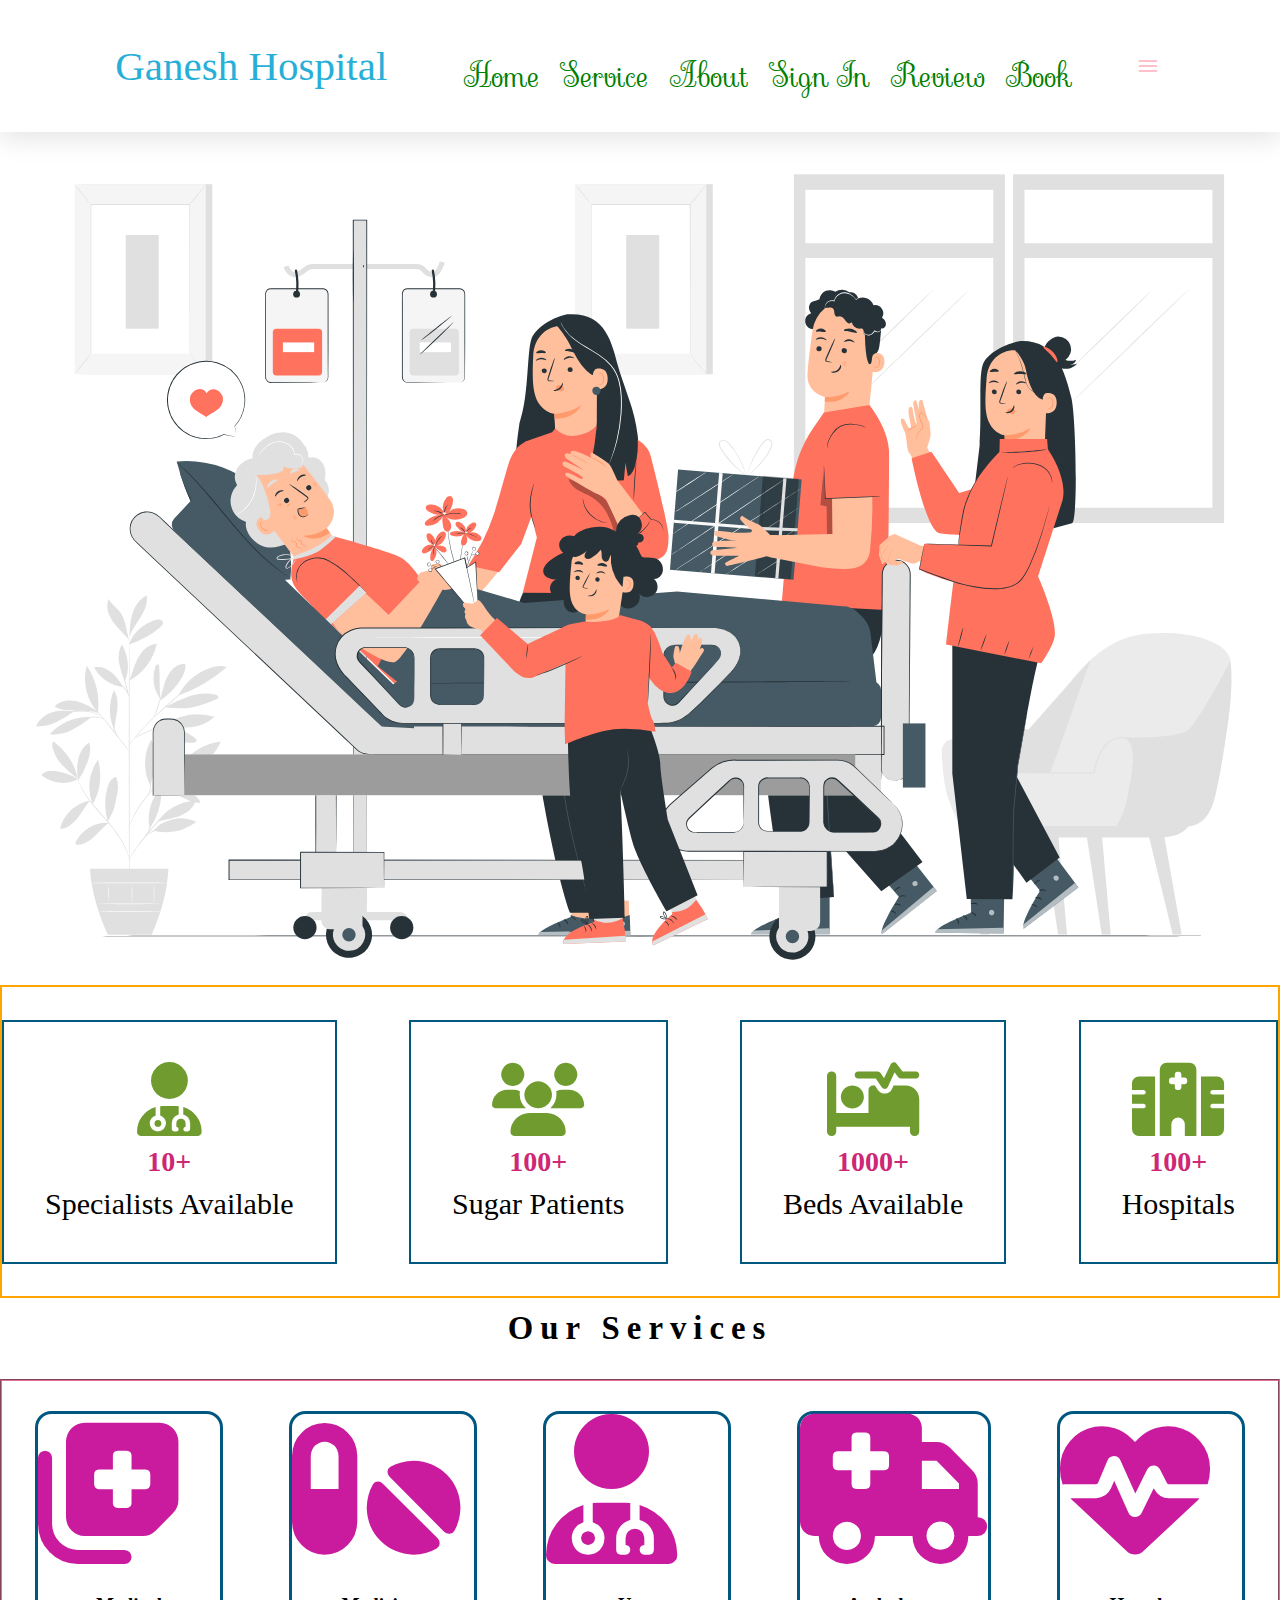
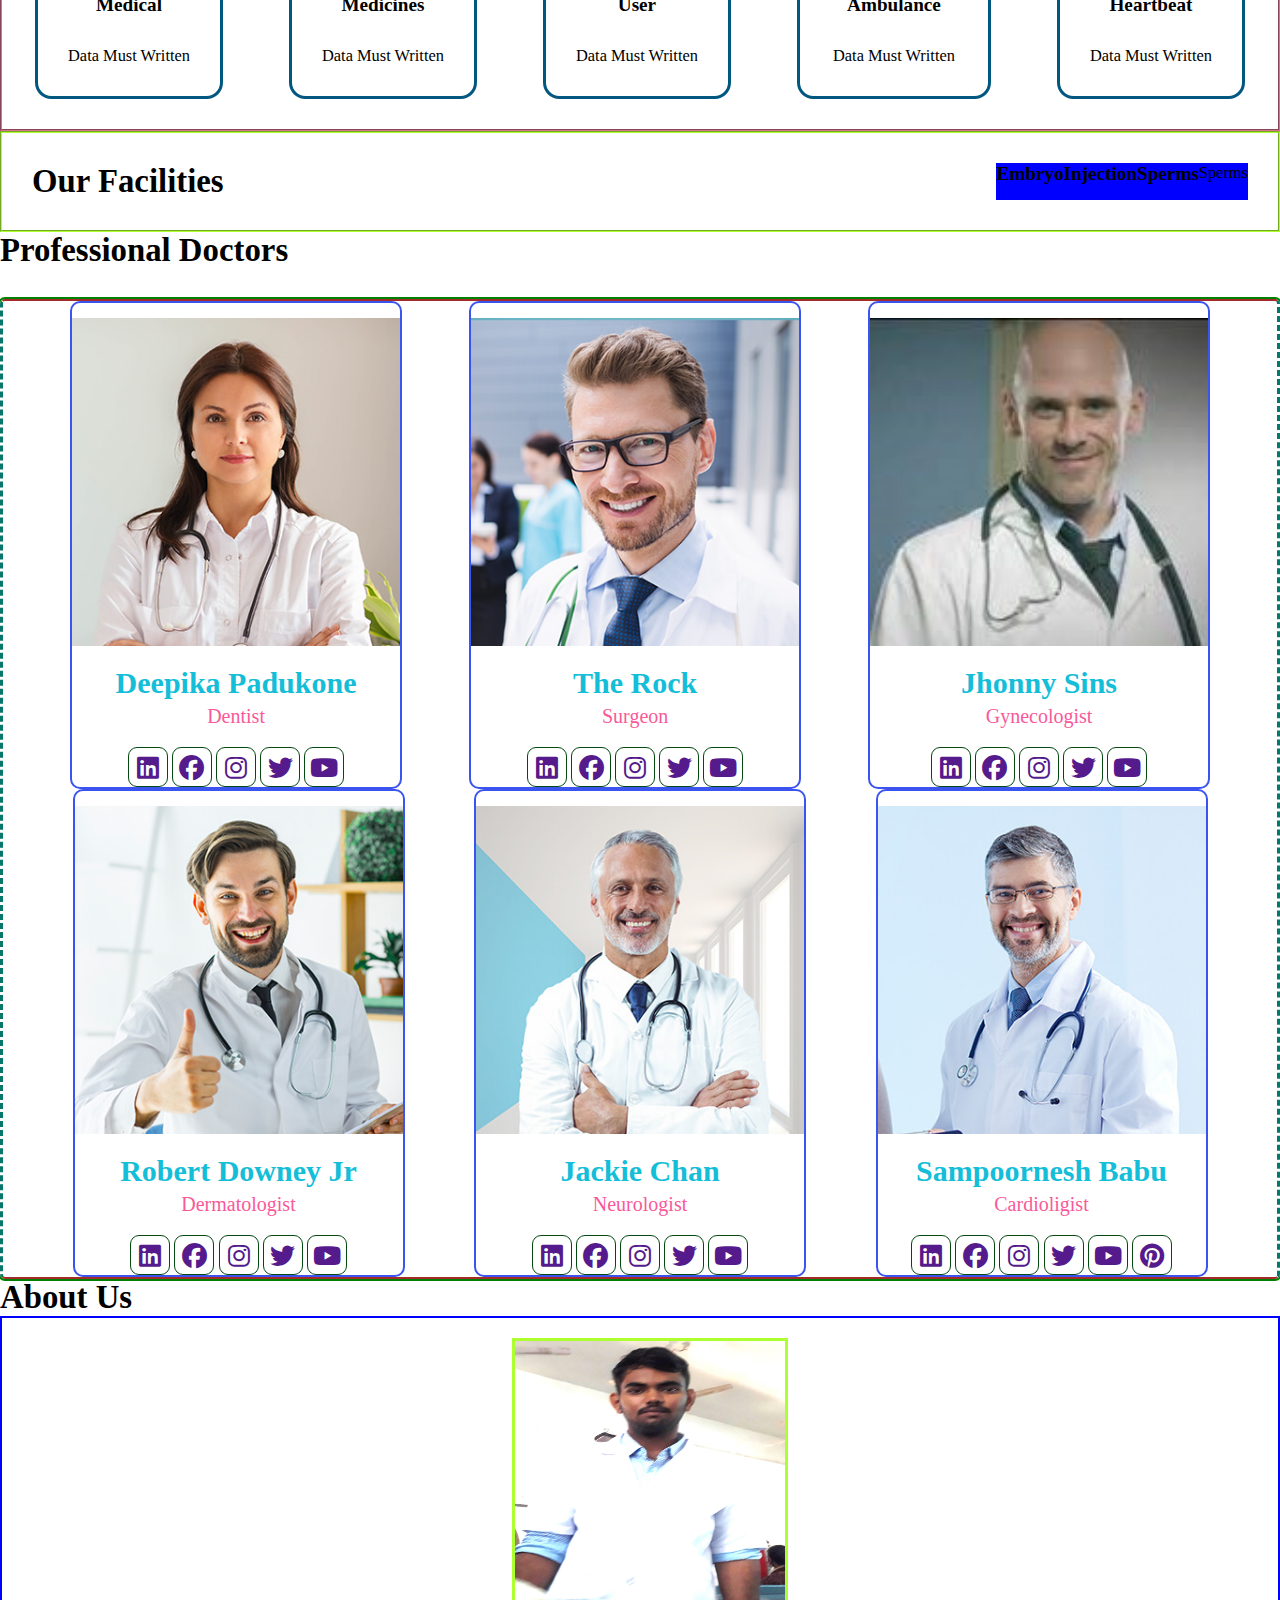
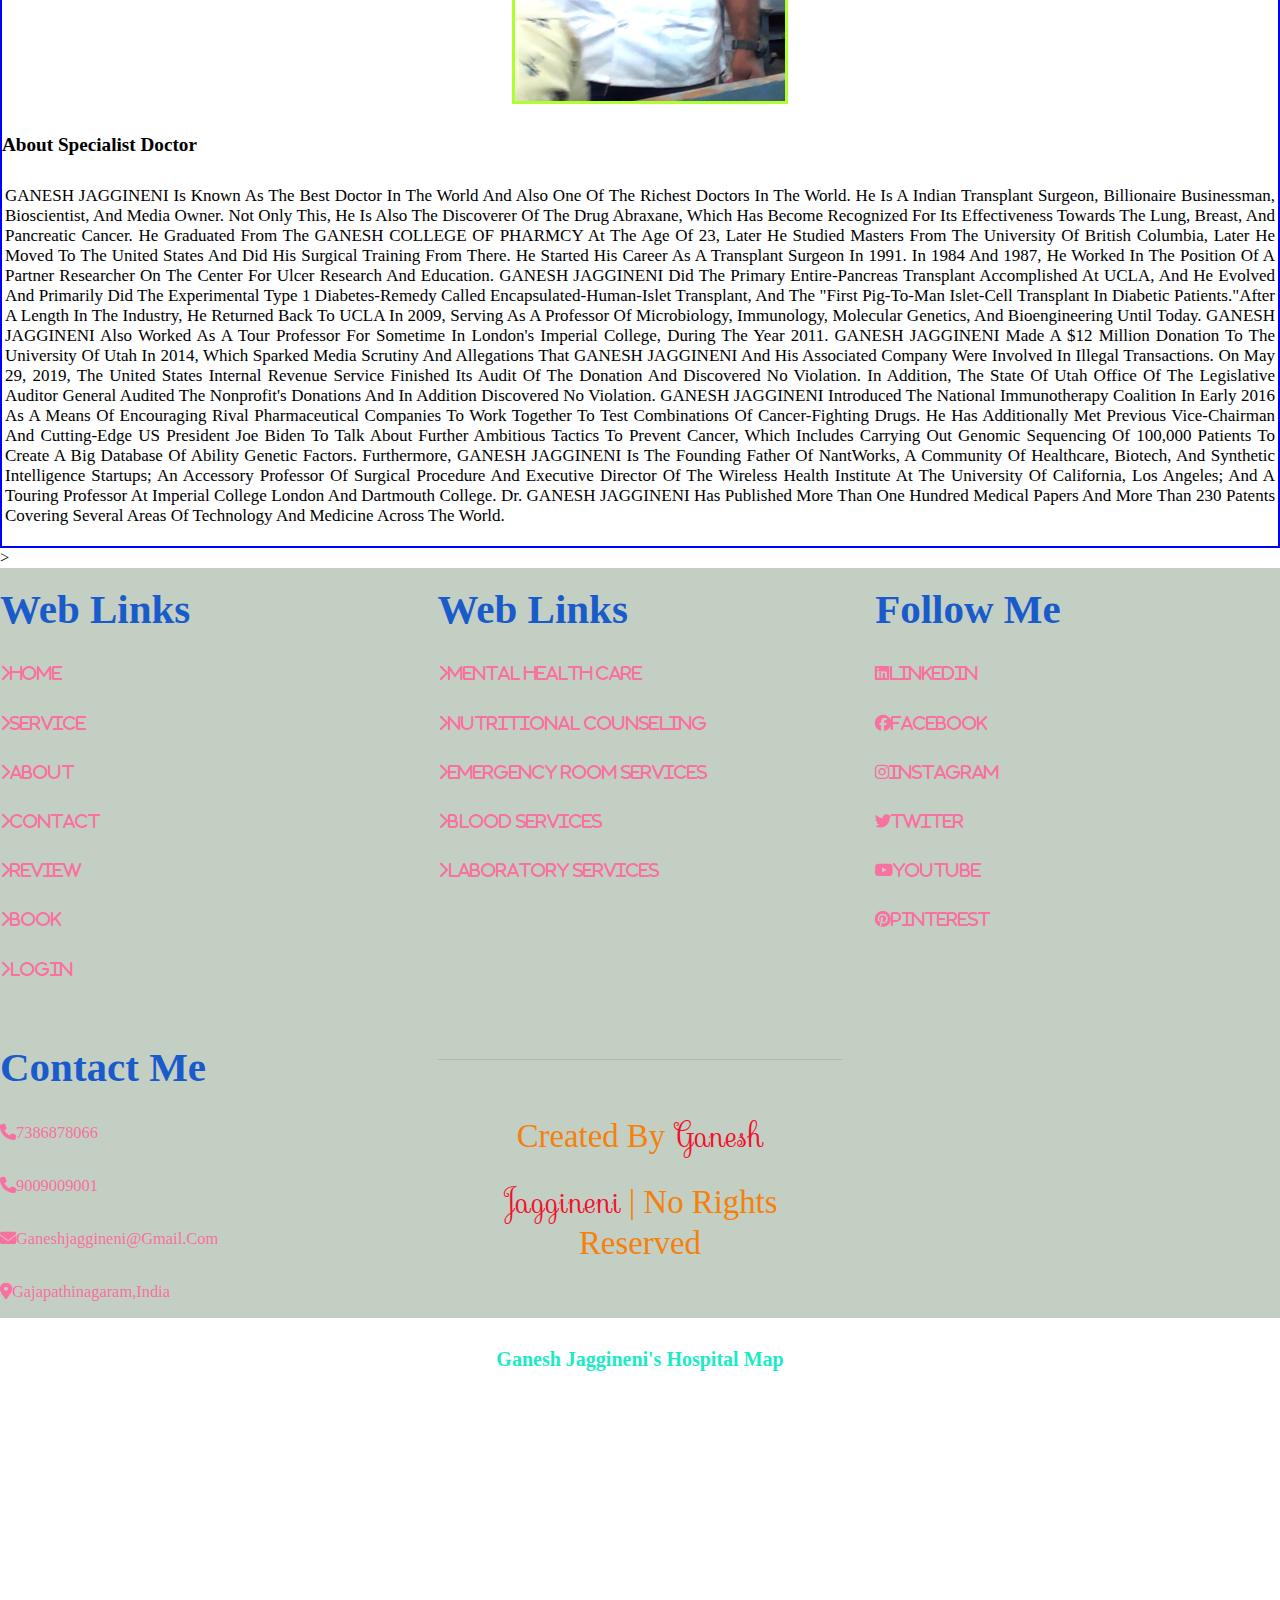
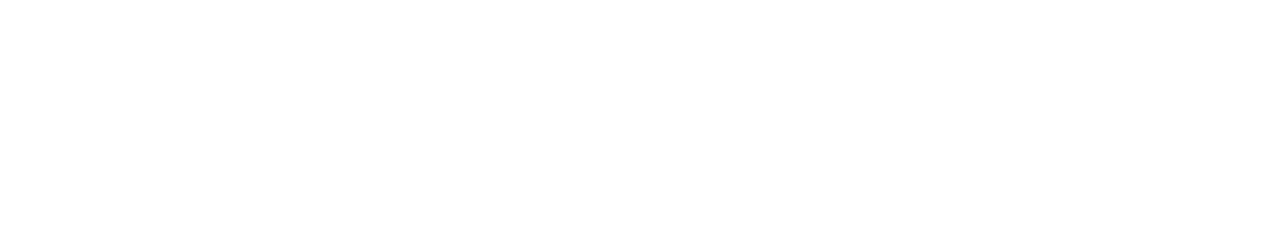
<file: hospitalfinalweb/hospitalweb/index.html>
<html>
<head>
    <title>HOSPITAL WEBSITE</title>
</head>
<!-- google font links -->
<link rel="preconnect" href="https://fonts.googleapis.com">
<link rel="preconnect" href="https://fonts.gstatic.com" crossorigin>
<link href="https://fonts.googleapis.com/css2?family=Sevillana&display=swap" rel="stylesheet">
<link rel="stylesheet" href="https://cdnjs.cloudflare.com/ajax/libs/font-awesome/6.2.1/css/all.min.css">

<!-- own css filelink -->
<link rel="stylesheet" href="hospitalweb.css">

<link rel="stylesheet"
    href="https://fonts.googleapis.com/css2?family=Material+Symbols+Outlined:opsz,wght,FILL,GRAD@48,400,0,0" />
<link rel="stylesheet"
    href="https://fonts.googleapis.com/css2?family=Material+Symbols+Outlined:opsz,wght,FILL,GRAD@20..48,100..700,0..1,-50..200" />

<body onload="scaredloader()">
    <!-- loader starts  -->
    <div id="loading">
        <h2>loading ....</h2>
    </div>

    <!-- header class starts -->
    <header class="header">
        <a href="#" class="logo">
            <script src="https://cdn.lordicon.com/fudrjiwc.js"></script>
            <lord-icon src="https://cdn.lordicon.com/uiaaaqiz.json" trigger="loop"
                colors="primary:#92140c,secondary:#66ee78" style="width:70px;height:70px">
            </lord-icon>
            </div>
            <!-- <span class="material-symbols-outlined">
                    health_and_safety
                    </span> -->
            ganesh hospital
        </a>
        <nav class="navbar">
            <a href="#">home</a>
            <a href="#service1">service</a>
            <a href="#profdoctors1">about</a>
            <a href="signin.html">sign in</a>
            <a href="review.html">review</a>
            <a href="booking.html">book</a>
        </nav>
        <div class="menubtn">
            <span class="material-symbols-outlined">
                menu
            </span>
        </div>
    </header>
    <!-- header section ends -->

    <section class="home" id="home1">
      <div class="image">
            <img src="codeimages/Hospital family visit-pana.svg">
        </div>
    </section>
    <!-- header section ends  -->

    <!-- special section starts  -->
    <section class="special">
        <!-- <div class="specialhead">
              <h2f >our specials</h2>
        </div> -->
        <div class="specialicons">
            <i class="fas fa-user-md"></i>
            <h3>10+</h3>
            <p>specialists available</p>
        </div>
        <div class="specialicons">
        <i class="fas fa-users"></i>
            <h3>100+</h3>
            <p>sugar patients</p>
        </div>

        <div class="specialicons">

            <i class="fas fa-procedures"></i>
            <h3>1000+</h3>
            <p>beds available</p>
        </div>

        <div class="specialicons">

            <i class="fas fa-hospital"></i>
            <h3>100+</h3>
            <p>hospitals</p>
        </div>
    </section>
    <!-- <div class="specialicons">
        <script src="https://cdn.lordicon.com/fudrjiwc.js"></script>
        <lord-icon
            src="https://cdn.lordicon.com/nrgmvdiu.json"
            trigger="hover"
            colors="outline:#121331,primary:#f7c7be,secondary:#e9e4ed"
            style="width:100px;height:100px">
        </lord-icon>
    </div> -->
    <!--< special section ends  -->
    <!-- service section starts  -->
    <section class="service" id="service1">

        <h1 class="serviceheading">our <span>services</span></h1>

        <div class="serviceboxcontainer">

            <div class="servicebox">
                <i class="fas fa-notes-medical"></i>
                <h3>medical</h3>
                <p>data must written</p>
            </div>
            <div class="servicebox">
                <i class="fas fa-pills"></i>
                <h3>medicines</h3>
                <p>data must written</p>

            </div>

            <div class="servicebox">
                <i class="fas fa-user-md"></i>
                <h3>user</h3>
                <p>data must written</p>

            </div>

            <div class="servicebox">
                <i class="fas fa-ambulance"></i>
                <h3>ambulance</h3>
                <p>data must written</p>

            </div>

            <div class="servicebox">
                <i class="fas fa-heartbeat"></i>
                <h3>heartbeat</h3>
                <p>data must written</p>
            </div>

        </div>
    </section>

    <!-- service section ends  -->


    <!-- our facilities section starts -->
    <section class="facility" id="facility1">
        <h1 class="facilityheading">our Facilities</h1>
            <div class="facilityboxcontainer">
                <div class="facilitbox">
                    <script src="https://cdn.lordicon.com/fudrjiwc.js"></script>
            <lord-icon
                src="https://cdn.lordicon.com/suofjzof.json"
                trigger="loop"
                colors="primary:#545454,secondary:#a866ee"
                style="width:250px;height:250px">
        </lord-icon>
                    <h3>embryo</h3>
                    <script src="https://cdn.lordicon.com/fudrjiwc.js"></script>
                    <lord-icon
                    src="https://cdn.lordicon.com/rxtmmwvl.json"
                    trigger="loop"
                    delay="100"
            colors="primary:#121331,secondary:#08a88a"
            stroke="45"
            style="width:250px;height:250px">
                </lord-icon>
                </div>

                <div class="facilitbox">
                    <script src="https://cdn.lordicon.com/fudrjiwc.js"></script>
        <lord-icon
        src="https://cdn.lordicon.com/hsotfjpx.json"
        trigger="loop"
        delay="2000"
        style="width:250px;height:250px">
    </lord-icon>
                    <h3>Injection</h3>
                </div>

                <div class="facilitbox">
                    <script src="https://cdn.lordicon.com/fudrjiwc.js"></script>
                <lord-icon
                src="https://cdn.lordicon.com/mdksbrtj.json"
                trigger="loop"
                delay="500"
                colors="primary:#121331,secondary:#08a88a"
                stroke="55"
        style="width:250px;height:250px">
</lord-icon>
                    <h3>sperms</h3>
                </div>

                <div class="facilitbox">
                    <im
                    <h3>sperms</h3>
                </div>


            </div>










    </section>
    <section class="profdoctors" id="profdoctors1">
        <h1 class="profdoctorsheading">professional doctors</h1>
        <div class="profdoctorsboxcontainer">
            <div class="profbox">
                <img src="codeimages/dentist.jpg">
                <h3>deepika padukone</h3>
                <span>dentist</span>
                <div class="share">
                    <a href="" class="fab fa-linkedin"></a>
                    <a href="" class="fab fa-facebook"></a>
                    <a href="" class="fab fa-instagram"></a>
                    <a href="" class="fab fa-twitter"></a>
                    <a href="" class="fab fa-youtube"></a>
                </div>
            </div>

            <div class="profbox">
                <img src="codeimages/surgeon.jpg">
                <h3>The Rock</h3>
                <span>surgeon</span>
                <div class="share">
                    <a href="" class="fab fa-linkedin"></a>
                    <a href="" class="fab fa-facebook"></a>
                    <a href="" class="fab fa-instagram"></a>
                    <a href="" class="fab fa-twitter"></a>
                    <a href="" class="fab fa-youtube"></a>
                </div>
            </div>

            <div class="profbox">
                <img src="codeimages/jhonnydoctor1.jpeg">
                <h3>jhonny sins</h3>
                <span>gynecologist</span>
                <div class="share">
                    <a href="" class="fab fa-linkedin"></a>
                    <a href="" class="fab fa-facebook"></a>
                    <a href="" class="fab fa-instagram"></a>
                    <a href="" class="fab fa-twitter"></a>
                    <a href="" class="fab fa-youtube"></a>
                </div>
            </div>

            <div class="profbox">
                <img src="codeimages/dermatologist.jpg">
                <h3>robert downey jr</h3>
                <span>dermatologist</span>
                <div class="share">
                    <a href="" class="fab fa-linkedin"></a>
                    <a href="" class="fab fa-facebook"></a>
                    <a href="" class="fab fa-instagram"></a>
                    <a href="" class="fab fa-twitter"></a>
                    <a href="" class="fab fa-youtube"></a>
                </div>
            </div>

            <div class="profbox">
                <img src="codeimages/neurologist.jpg">
                <h3>jackie chan</h3>
                <span>neurologist</span>
                <div class="share">
                    <a href="" class="fab fa-linkedin"></a>
                    <a href="" class="fab fa-facebook"></a>
                    <a href="" class="fab fa-instagram"></a>
                    <a href="" class="fab fa-twitter"></a>
                    <a href="" class="fab fa-youtube"></a>
                </div>
            </div>

            <div class="profbox">
                <img src="codeimages/cardioligist.jpg">
                <h3>sampoornesh babu</h3>
                <span>cardioligist</span>
                <div class="share">
                    <a href="" class="fab fa-linkedin"></a>
                    <a href="" class="fab fa-facebook"></a>
                    <a href="" class="fab fa-instagram"></a>
                    <a href="" class="fab fa-twitter"></a>
                    <a href="" class="fab fa-youtube"></a>
                    <a href="" class="fab fa-pinterest"></a>
                </div>
            </div>
        </div>
    </section>

    <!-- about section starts  -->
    <section class="about" id="about1">
        <h1 class="aboutheading">About us</h1>
        <div class="doctors">
            <div class="aboutimg">
                <img src="codeimages/ganeshdoctor.jpg" height="360px" width="270px">

            </div>
            <div class="aboutcontent">
                <h3 id="aboutspecial">About Specialist Doctor</h3>
                <p>GANESH JAGGINENI is known as the best doctor in the world and also one of the richest doctors in the
                    world. He is a Indian transplant surgeon, billionaire businessman, bioscientist, and media owner.
                    Not only this, he is also the discoverer of the drug Abraxane, which has become recognized for its
                    effectiveness towards the lung, breast, and pancreatic cancer.
                    He graduated from the GANESH COLLEGE OF PHARMCY at the age of 23, later he studied masters from the
                    University of British Columbia, later he moved to the United States and did his surgical training
                    from there. He started his career as a transplant surgeon in 1991.
                    In 1984 and 1987, he worked in the position of a partner researcher on the Center for Ulcer Research
                    and Education. GANESH JAGGINENI did the primary entire-pancreas transplant accomplished at UCLA, and
                    he evolved and primarily did the experimental Type 1 diabetes-remedy called encapsulated-human-islet
                    transplant, and the "first pig-to-man islet-cell transplant in diabetic patients."After a length in
                    the industry, he returned back to UCLA in 2009, serving as a professor of microbiology, immunology,
                    molecular genetics, and bioengineering until today. GANESH JAGGINENI also worked as a tour professor
                    for sometime in London's Imperial College, during the year 2011.
                    GANESH JAGGINENI made a $12 million donation to the University of Utah in 2014, which sparked media
                    scrutiny and allegations that GANESH JAGGINENI and his associated company were involved in illegal
                    transactions. On May 29, 2019, the United States Internal Revenue Service finished its audit of the
                    donation and discovered no violation. In addition, the State of Utah Office of the Legislative
                    Auditor General audited the nonprofit's donations and in addition discovered no violation. GANESH
                    JAGGINENI introduced the National Immunotherapy Coalition in early 2016 as a means of encouraging
                    rival pharmaceutical companies to work together to test combinations of cancer-fighting drugs.
                    He has additionally met previous vice-chairman and cutting-edge US president Joe Biden to talk about
                    further ambitious tactics to prevent cancer, which includes carrying out genomic sequencing of
                    100,000 patients to create a big database of ability genetic factors.
                    Furthermore, GANESH JAGGINENI is the founding father of NantWorks, a community of healthcare,
                    biotech, and synthetic intelligence startups; an accessory professor of surgical procedure and
                    executive director of the Wireless Health Institute at the University of California, Los Angeles;
                    and a touring professor at Imperial College London and Dartmouth College. Dr. GANESH JAGGINENI has
                    published more than one hundred medical papers and more than 230 patents covering several areas of
                    technology and medicine across the world.</p>
            </div>
        </div>
    </section>>

    <!-- footer section starts  -->
    <section class="footer" id="footer1">
        <div class="footercont">
            <div class="footbox">
                <h3>web links</h3>
                <a href="#home1"><i class="fas fa-chevron-right">home</i></a>
                <a href="#service1"><i class="fas fa-chevron-right">service</i></a>
                <a href="#profdoctors1"><i class="fas fa-chevron-right">about</i></a>
                <a href="#"><i class="fas fa-chevron-right">contact</i></a>
                <a href="review.html"><i class="fas fa-chevron-right">review</i></a>
                <a href="booking.html"> <i class="fas fa-chevron-right">book</i></a>
                <a href="login.html"> <i class="fas fa-chevron-right">login</i></a>
            </div>
            <div class="footbox">
                <h3>web links</h3>
                <a href="#"><i class="fas fa-chevron-right">Mental health care</i></a>
                <a href="#"><i class="fas fa-chevron-right">Nutritional counseling</i></a>
                <a href="#"><i class="fas fa-chevron-right">Emergency room services</i></a>
                <a href="#"><i class="fas fa-chevron-right">Blood services</i></a>
                <a href=""><i class="fas fa-chevron-right">Laboratory services</i></a>
            </div>

            <div class="footbox">
                <h3>follow me</h3>
                <a href="https://www.linkedin.com/in/ganesh-jaggineni-352b69206/" class="fab fa-linkedin">linkedin</a>
                <a href="https://www.facebook.com/ganesh.jaggineni" class="fab fa-facebook">facebook</a>
                <a href="https://www.instagram.com/ganesh_jaggineni/" class="fab fa-instagram">instagram</a>
                <a href="" class="fab fa-twitter">twiter</a>
                <a href="https://www.youtube.com/@ganeshjaggineni4097" class="fab fa-youtube">youtube</a>
                <a href="" class="fab fa-pinterest">pinterest</a>
            </div>

            <div class="footbox">
                <h3>contact me</h3>
                <a href="tel:7386878066"><i class="fas fa-phone"></i>7386878066</a>
                <a href="tel:7386878066"><i class="fas fa-phone"></i>9009009001</a>
                <a href="mailto:ganeshjagginenihospital@gmail.com?subject=feedback&body=Hai this is ganesh jaggineni who has founder of ganesh jaggineni's hospital.he is well known for his dedication to help the poor.using less fees he faciliates more equipment and from his hospital he cured all impossible cured diseases such as hiv,sugar,asthma etc......Thank you...visit again"><i
                        class="fas fa-envelope"></i>ganeshjaggineni@gmail.com</a>
                <a href="https://goo.gl/maps/RYzBLkBpZCCJB7uFA"><i
                        class="fas fa-map-marker-alt"></i>gajapathinagaram,india</a>
            </div>
            <div class="credit">created by <span>ganesh jaggineni</span> | no rights reserved</div>
        </div>
    </section>

    <div class="map">
        <h2>ganesh jaggineni's hospital map</h2>
        <iframe class="mapframe"
            src="https://www.google.com/maps/embed?pb=!1m18!1m12!1m3!1d3221.5141237384!2d83.3331864994673!3d18.281772747786526!2m3!1f0!2f0!3f0!3m2!1i1024!2i768!4f13.1!3m3!1m2!1s0x3a3beb24f730beb9%3A0x3f8a8723c7aeaa03!2sGANESH%20JAGGINENI%20HOUSE!5e1!3m2!1sen!2sin!4v1673172247856!5m2!1sen!2sin"
            width="600" height="450" style="border:0;" allowfullscreen="" loading="lazy"
            referrerpolicy="no-referrer-when-downgrade"></iframe>
    </div>

    <script>
        let preloader = document.getElementById("loading");
        function scaredloader() {
            preloader.style.display = 'none';
        }
    </script>

</body>
</html>
</file>
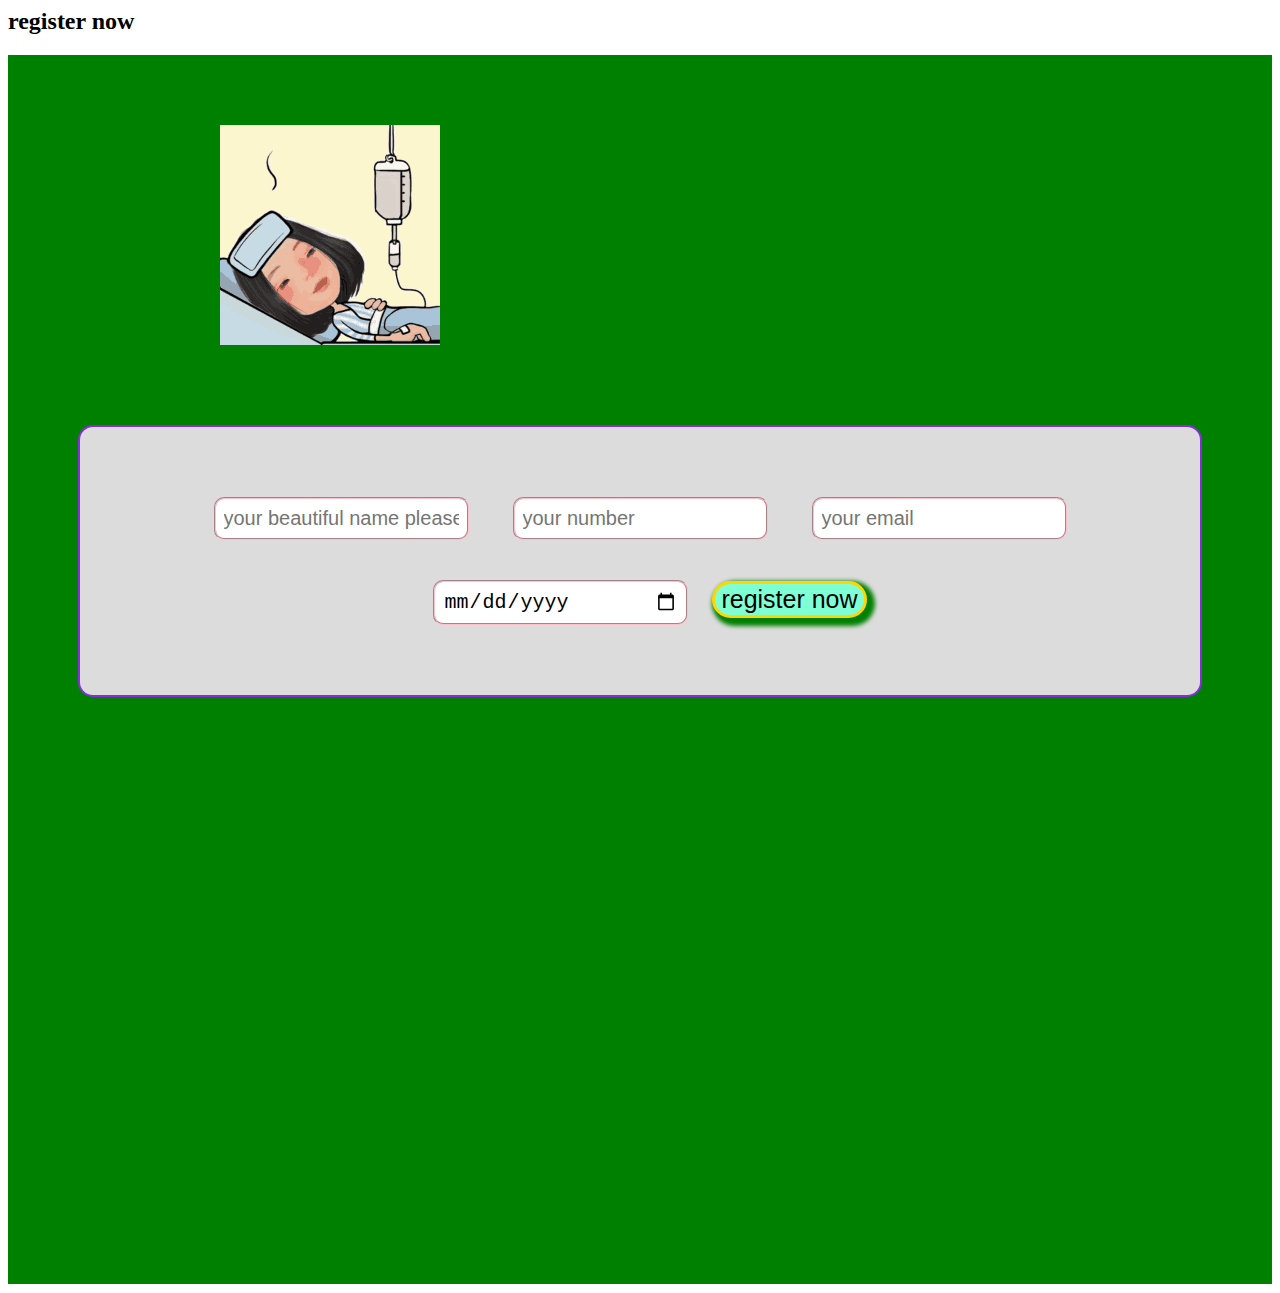
<file: hospitalfinalweb/hospitalweb/booking.html>
<html>
    <head>
        <title>BOOKING</title>
        <link rel="stylesheet" href="bookingweb.css">
    </head>
    <body onload="scaredloader()">
        <div id="loading">
            <h2>loading ....</h2>
        </div>
        <!-- booking section starts  -->
        <section class="booking" id="booking1">
            <h2 class="bookingheading">register <span>now</span> </h2>
                <div class="bookingrow">
                    <div class="image">
                        <script src="https://cdn.lordicon.com/fudrjiwc.js"></script>
                        <lord-icon
                            src="https://cdn.lordicon.com/ighbadce.json"
                            trigger="loop"
                            colors="primary:#4030e8,secondary:#e83a30"
                            stroke="60"
                            style="width:250px;height:250px">
                        </lord-icon>

                        <img src="codeimages/bed.gif" alt="reserve now">
                        <script src="https://cdn.lordicon.com/fudrjiwc.js"></script>
                        <lord-icon
                            src="https://cdn.lordicon.com/mypzgycw.json"
                            trigger="loop"
                            colors="primary:#e8b730,secondary:#e8308c"
                            style="width:250px;height:250px">
                        </lord-icon>
                    </div>

                    <form action="">
                        <input type="text" placeholder="your beautiful name please" class="box">
                        <input type="number" placeholder="your number" class="box">
                        <input type="email" placeholder="your email" class="box">
                        <input type="date" class="box">
                        <input type="submit"  value="register now" class="btn" onclick="alert('x');">
                    </form>

                    <iframe class="iframevideo" width="768" height="432" src="https://www.youtube.com/embed/G07V0aOmWTI" title="Making an Appointment - Speaking English Conversation (with exercise)" frameborder="0" allow="accelerometer; autoplay; clipboard-write; encrypted-media; gyroscope; picture-in-picture; web-share" allowfullscreen></iframe>
                </div>
        </section>
        <!-- booking section ends  -->
        <script>
            let preloader=document.getElementById("loading");
            function scaredloader()
            {
               preloader.style.display='none';
            }
        </script>
    </body>
</html>
</file>
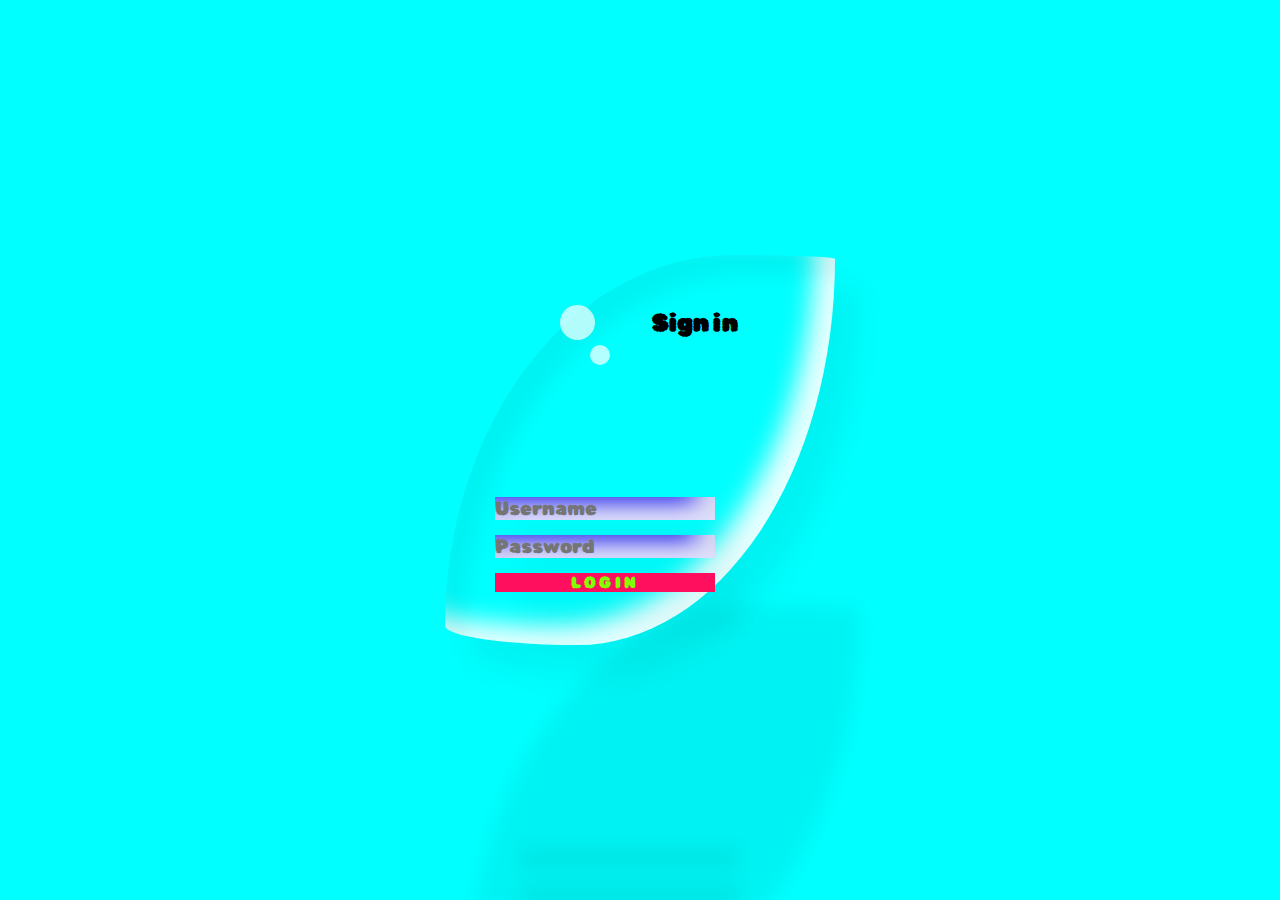
<file: hospitalfinalweb/hospitalweb/login.html>
<html>
    <head>
        <title>LOGIN PAGE</title>
    
    <link rel="stylesheet" href="loginstyle.css">
</head>
<body>
    <div class="container">
        <div class="drop">
           <div class="content">
            <h2 id="head">Sign in</h2>
            <form action=arri.html>
                <div class="inputcontainer">
                    <input type="text" placeholder="Username">

                </div>

                <div class="inputcontainer">
                    <input type="password" placeholder="Password">
                </div>

                <div class="inputcontainer" >
                    <input type="submit" value="Login" id="log">
                </div>
            </form>
           </div>





        </div>




    </div>



</body>
</html>
</file>
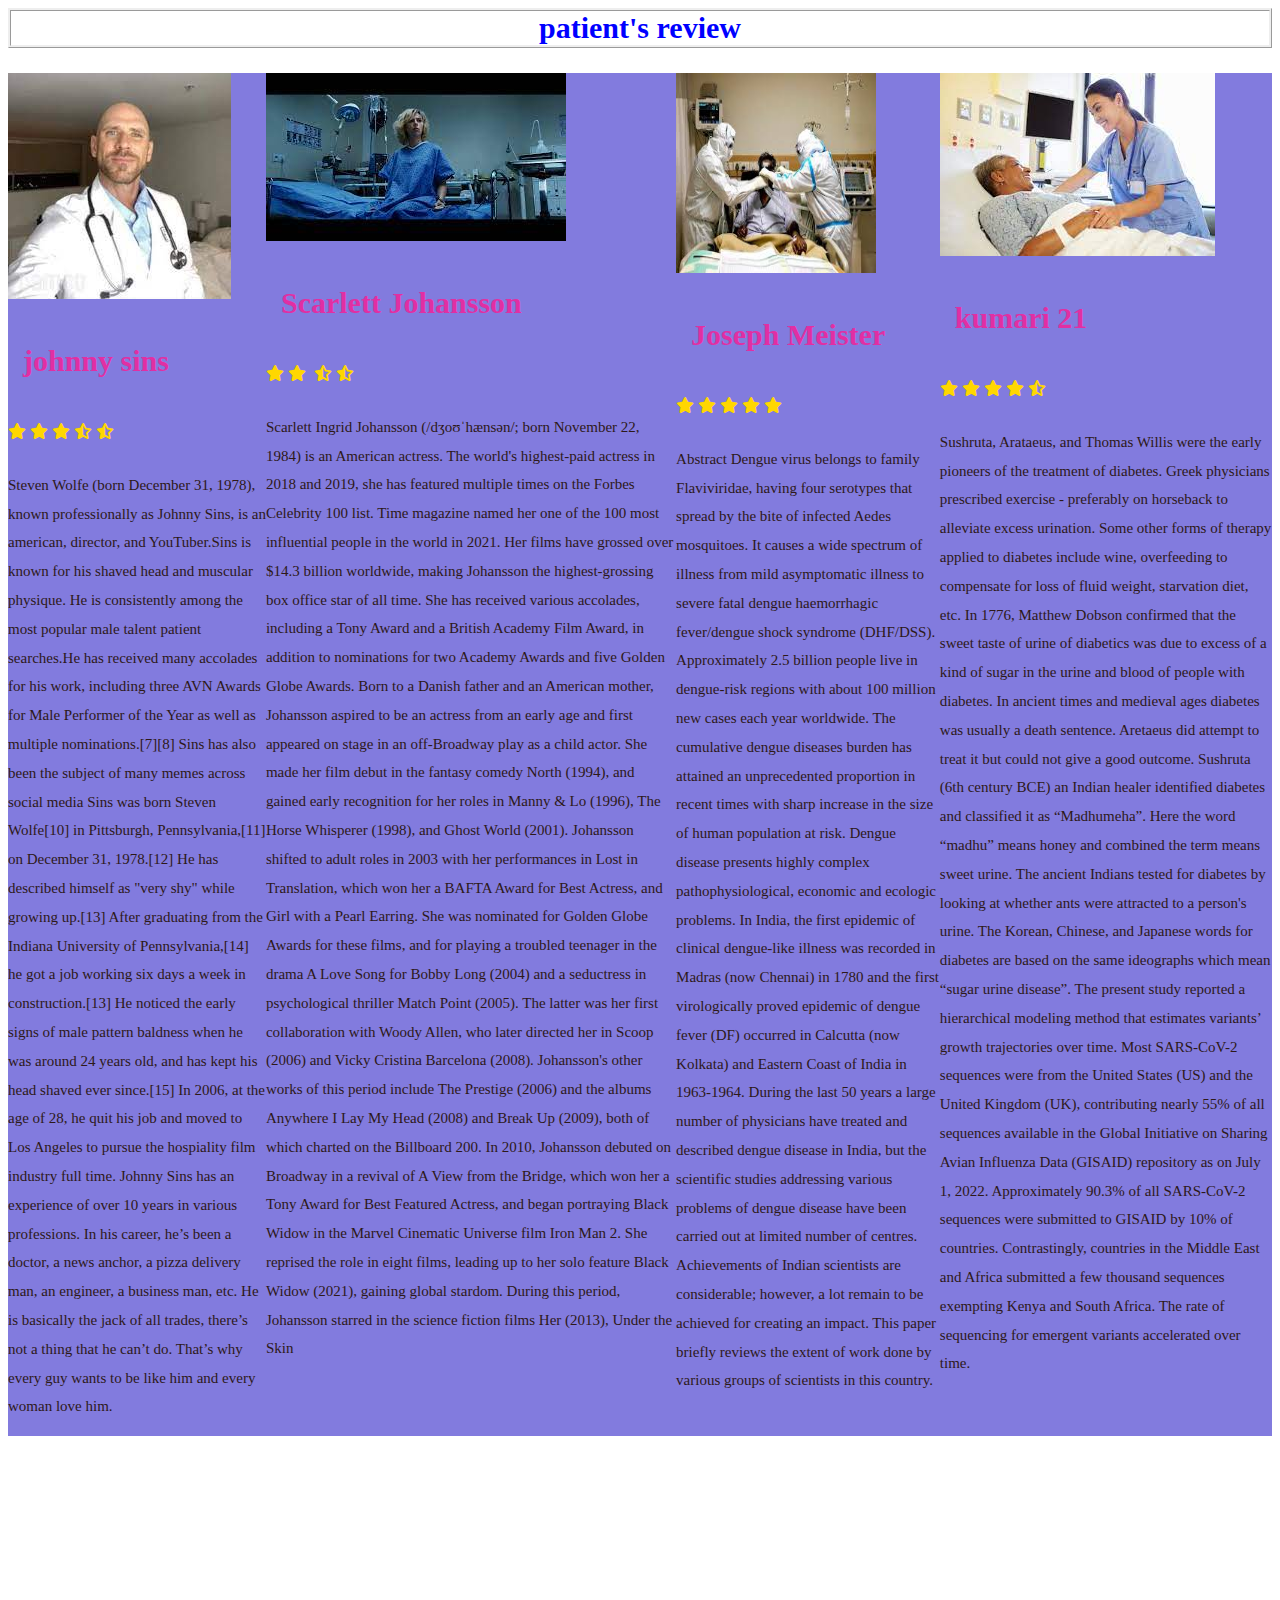
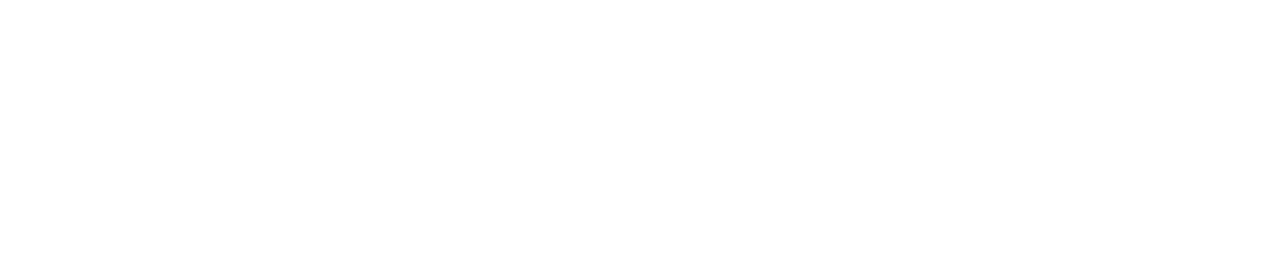
<file: hospitalfinalweb/hospitalweb/review.html>
<html>
    <head>
        <title>
            REVIEW
        </title>
        <link rel="stylesheet" href="reviewweb.css">
    </head>
    <link rel="stylesheet" href="https://cdnjs.cloudflare.com/ajax/libs/font-awesome/6.2.1/css/all.min.css">
    <body onload="scaredloader()">
        <div id="loading">
            <h2>loading ....</h2>
        </div>

        <!-- review section starts  -->
        <secton class="review" id="review1">
            <h2 class="heading">patient's <span>review</span></h2>
            <div class="reviewboxcontainer">
                <div class="reviewbox">
                    <img src="codeimages/jhonny.jpeg" alt="">
                    <h3>johnny sins</h3>
                    <div class="reviewstars">
                        <i class="fas fa-star"></i>
                        <i class="fas fa-star"></i>
                        <i class="fas fa-star"></i>
                        <i class="fas fa-star-half-alt"></i>
                        <i class="fas fa-star-half-alt"></i>
                    </div>
                    <p class="text">
                        Steven Wolfe (born December 31, 1978), known professionally as Johnny Sins, is an american, director, and YouTuber.Sins is known for his shaved head and muscular physique. He is consistently among the most popular male talent patient searches.He has received many accolades for his work, including three AVN Awards for Male Performer of the Year as well as multiple nominations.[7][8] Sins has also been the subject of many memes across social media
                    Sins was born Steven Wolfe[10] in Pittsburgh, Pennsylvania,[11] on December 31, 1978.[12] He has described himself as "very shy" while growing up.[13] After graduating from the Indiana University of Pennsylvania,[14] he got a job working six days a week in construction.[13] He noticed the early signs of male pattern baldness when he was around 24 years old, and has kept his head shaved ever since.[15] In 2006, at the age of 28, he quit his job and moved to Los Angeles to pursue the hospiality film industry full time.
                    Johnny Sins has an experience of over 10 years in various professions. In his career, he’s been a doctor, a news anchor, a pizza delivery man, an engineer, a business man, etc. He is basically the jack of all trades, there’s not a thing that he can’t do. That’s why every guy wants to be like him and every woman love him.
                    </p>
                </div>

                <div class="reviewbox">
                    <img src="codeimages/scarlet.jpeg" alt="">
                    <h3>Scarlett Johansson</h3>
                    <div class="reviewstars">
                        <i class="fas fa-star"></i>
                        <i class="fas fa-star"></i>
                        <i class="fas fa-star-halt-alt"></i>
                        <i class="fas fa-star-half-alt"></i>
                        <i class="fas fa-star-half-alt"></i>
                    </div>
                    <p class="text">
                        Scarlett Ingrid Johansson (/dʒoʊˈhænsən/; born November 22, 1984) is an American actress. The world's highest-paid actress in 2018 and 2019, she has featured multiple times on the Forbes Celebrity 100 list. Time magazine named her one of the 100 most influential people in the world in 2021. Her films have grossed over $14.3 billion worldwide, making Johansson the highest-grossing box office star of all time. She has received various accolades, including a Tony Award and a British Academy Film Award, in addition to nominations for two Academy Awards and five Golden Globe Awards.
                        Born to a Danish father and an American mother, Johansson aspired to be an actress from an early age and first appeared on stage in an off-Broadway play as a child actor. She made her film debut in the fantasy comedy North (1994), and gained early recognition for her roles in Manny & Lo (1996), The Horse Whisperer (1998), and Ghost World (2001). Johansson shifted to adult roles in 2003 with her performances in Lost in Translation, which won her a BAFTA Award for Best Actress, and Girl with a Pearl Earring. She was nominated for Golden Globe Awards for these films, and for playing a troubled teenager in the drama A Love Song for Bobby Long (2004) and a seductress in psychological thriller Match Point (2005). The latter was her first collaboration with Woody Allen, who later directed her in Scoop (2006) and Vicky Cristina Barcelona (2008). Johansson's other works of this period include The Prestige (2006) and the albums Anywhere I Lay My Head (2008) and Break Up (2009), both of which charted on the Billboard 200.
                        In 2010, Johansson debuted on Broadway in a revival of A View from the Bridge, which won her a Tony Award for Best Featured Actress, and began portraying Black Widow in the Marvel Cinematic Universe film Iron Man 2. She reprised the role in eight films, leading up to her solo feature Black Widow (2021), gaining global stardom. During this period, Johansson starred in the science fiction films Her (2013), Under the Skin
                    </p>
                </div>

                <div class="reviewbox">
                    <img src="codeimages/patient2.jpeg" width="200px" height="200px" alt="">
                    <h3>Joseph Meister</h3>
                    <div class="reviewstars">
                        <i class="fas fa-star"></i>
                        <i class="fas fa-star"></i>
                        <i class="fas fa-star"></i>
                        <i class="fas fa-star"></i>
                        <i class="fas fa-star"></i>
                    </div>
                    <p class="text">
                        Abstract
Dengue virus belongs to family Flaviviridae, having four serotypes that spread by the bite of infected Aedes mosquitoes. It causes a wide spectrum of illness from mild asymptomatic illness to severe fatal dengue haemorrhagic fever/dengue shock syndrome (DHF/DSS). Approximately 2.5 billion people live in dengue-risk regions with about 100 million new cases each year worldwide. The cumulative dengue diseases burden has attained an unprecedented proportion in recent times with sharp increase in the size of human population at risk. Dengue disease presents highly complex pathophysiological, economic and ecologic problems. In India, the first epidemic of clinical dengue-like illness was recorded in Madras (now Chennai) in 1780 and the first virologically proved epidemic of dengue fever (DF) occurred in Calcutta (now Kolkata) and Eastern Coast of India in 1963-1964. During the last 50 years a large number of physicians have treated and described dengue disease in India, but the scientific studies addressing various problems of dengue disease have been carried out at limited number of centres. Achievements of Indian scientists are considerable; however, a lot remain to be achieved for creating an impact. This paper briefly reviews the extent of work done by various groups of scientists in this country.
                    </p>
                </div>

                <div class="reviewbox">
                    <img src="codeimages/patient3.jpeg" alt="">
                    <h3>kumari 21</h3>
                    <div class="reviewstars">
                        <i class="fas fa-star"></i>
                        <i class="fas fa-star"></i>
                        <i class="fas fa-star"></i>
                        <i class="fas fa-star"></i>
                        <i class="fas fa-star-half-alt"></i>
                    </div>
                    <p class="text">
                        Sushruta, Arataeus, and Thomas Willis were the early pioneers of the treatment of diabetes. Greek physicians prescribed exercise - preferably on horseback to alleviate excess urination. Some other forms of therapy applied to diabetes include wine, overfeeding to compensate for loss of fluid weight, starvation diet, etc.

                        In 1776, Matthew Dobson confirmed that the sweet taste of urine of diabetics was due to excess of a kind of sugar in the urine and blood of people with diabetes.

                        In ancient times and medieval ages diabetes was usually a death sentence. Aretaeus did attempt to treat it but could not give a good outcome. Sushruta (6th century BCE) an Indian healer identified diabetes and classified it as “Madhumeha”. Here the word “madhu” means honey and combined the term means sweet urine. The ancient Indians tested for diabetes by looking at whether ants were attracted to a person's urine. The Korean, Chinese, and Japanese words for diabetes are based on the same ideographs which mean “sugar urine disease”.
                        The present study reported a hierarchical modeling method that estimates variants’ growth trajectories over time. Most SARS-CoV-2 sequences were from the United States (US) and the United Kingdom (UK), contributing nearly 55% of all sequences available in the Global Initiative on Sharing Avian Influenza Data (GISAID) repository as on July 1, 2022.

Approximately 90.3% of all SARS-CoV-2 sequences were submitted to GISAID by 10% of countries. Contrastingly, countries in the Middle East and Africa submitted a few thousand sequences exempting Kenya and South Africa. The rate of sequencing for emergent variants accelerated over time.
                    </p>
                </div>
            </div>
            <iframe width="768" height="432" src="https://www.youtube.com/embed/5xI0kia_UM0" title="An Animated Video on Alzheimer Patient" frameborder="0" allow="accelerometer; autoplay; clipboard-write; encrypted-media; gyroscope; picture-in-picture; web-share" allowfullscreen></iframe>
        </secton>

        <script>
        let preloader=document.getElementById("loading");
        function scaredloader()
        {
           preloader.style.display='none';
        }
    </script>
    </body>
</html>
</file>
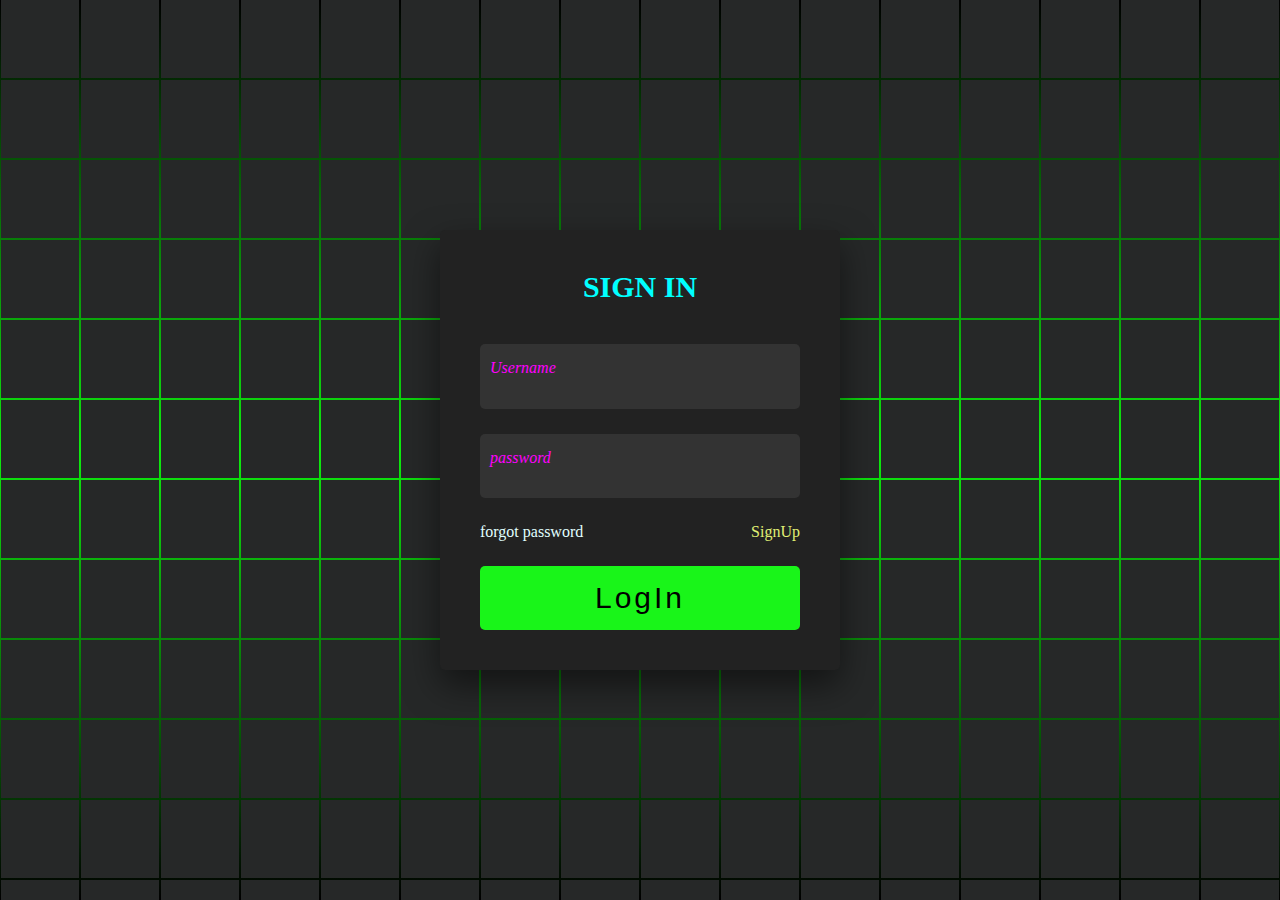
<file: hospitalfinalweb/hospitalweb/signin.html>
<html>
    <head>
        <title>LOGIN</title>
        <link rel="stylesheet" href="signinweb.css">
    </head>


    <body>

        <section>



            <span></span>
            <span></span>
            <span></span>
            <span></span>
            <span></span>
            <span></span>
            <span></span>
            <span></span>
            <span></span>
            <span></span>
            <span></span>
            <span></span>
            <span></span>
            <span></span>
            <span></span>
            <span></span>
            <span></span>
            <span></span>
            <span></span>
            <span></span>
            <span></span>
            <span></span>
            <span></span>
            <span></span>
            <span></span>
            <span></span>
            <span></span>
            <span></span>
            <span></span>
            <span></span>
            <span></span>
            <span></span>
            <span></span>
            <span></span>
            <span></span>
            <span></span>
            <span></span>
            <span></span>
            <span></span>
            <span></span>
            <span></span>
            <span></span>
            <span></span>
            <span></span>
            <span></span>
            <span></span>
            <span></span>
            <span></span>
            <span></span>
            <span></span>
            <span></span>
            <span></span>
            <span></span>
            <span></span>
            <span></span>
            <span></span>
            <span></span>
            <span></span>
            <span></span>
            <span></span>
            <span></span>
            <span></span>
            <span></span>
            <span></span>
            <span></span>
            <span></span>
            <span></span>
            <span></span>
            <span></span>
            <span></span>
            <span></span>
            <span></span>
            <span></span>
            <span></span>
            <span></span>
            <span></span>
            <span></span>
            <span></span>
            <span></span>
            <span></span>
            <span></span>
            <span></span>
            <span></span>
            <span></span>
            <span></span>
            <span></span>
            <span></span>
            <span></span>
            <span></span>
            <span></span>
            <span></span>
            <span></span>
            <span></span>
            <span></span>
            <span></span>
            <span></span>
            <span></span>
            <span></span>
            <span></span>
            <span></span>
            <span></span>
            <span></span>
            <span></span>
            <span></span>
            <span></span>
            <span></span>
            <span></span>
            <span></span>
            <span></span>
            <span></span>
            <span></span>
            <span></span>
            <span></span>
            <span></span>
            <span></span>
            <span></span>
            <span></span>
            <span></span>
            <span></span>
            <span></span>
            <span></span>
            <span></span>
            <span></span>
            <span></span>
            <span></span>
            <span></span>
            <span></span>
            <span></span>
            <span></span>
            <span></span>
            <span></span>
            <span></span>
            <span></span>
            <span></span>
            <span></span>
            <span></span>
            <span></span>
            <span></span>
            <span></span>
            <span></span>
            <span></span>
            <span></span>
            <span></span>
            <span></span>
            <span></span>
            <span></span>
            <span></span>
            <span></span>
            <span></span>
            <span></span>
            <span></span>
            <span></span>
            <span></span>
            <span></span>
            <span></span>
            <span></span>
            <span></span>
            <span></span>
            <span></span>
            <span></span>
            <span></span>
            <span></span>
            <span></span>
            <span></span>
            <span></span>
            <span></span>
            <span></span>
            <span></span>
            <span></span>
            <span></span>
            <span></span>
            <span></span>
            <span></span>
            <span></span>
            <span></span>
            <span></span>
            <span></span>
            <span></span>
            <span></span>
            <span></span>
            <span></span>
            <span></span>
            <span></span>
            <span></span>
            <span></span>
            <span></span>
            <span></span>
            <span></span>
            <span></span>
            <span></span>
            <span></span>
            <span></span>
            <span></span>
            <span></span>
            <span></span>
            <span></span>
            <span></span>
            <span></span>
            <span></span>
            <span></span>
            <span></span>
            <span></span>
            <span></span>
            <span></span>
            <span></span>
            <span></span>
            <span></span>
            <span></span>
            <span></span>
            <span></span>
            <span></span>
            <span></span>
            <span></span>
            <span></span>
            <span></span>
            <span></span>
            <span></span>
            <span></span>
            <span></span>
            <span></span>
            <span></span>
            <span></span>
            <span></span>
            <span></span>
            <span></span>
            <span></span>
            <span></span>
            <span></span>
            <span></span>
            <span></span>
            <span></span>
            <span></span>
            <span></span>
            <span></span>
            <span></span>
            <span></span>
            <span></span>
            <span></span>
            <span></span>
            <span></span>
            <span></span>
            <span></span>
            <span></span>
            <span></span>
            <span></span>
            <span></span>
            <span></span>
            <span></span>
            <span></span>
            <span></span>
            <span></span>
            <span></span>
            <span></span>
            <span></span>
            <span></span>
            <span></span>
            <span></span>
            <span></span>
            <span></span>
            <span></span>
            <span></span>
            <span></span>
            <span></span>
            <span></span>
            <span></span>
            <span></span>
            <span></span>
            <span></span>
            <span></span>
            <span></span>
            <span></span>
            <span></span>
            <span></span>
            <span></span>
            <span></span>
            <span></span>
            <span></span>
            <span></span>
            <span></span>
            <span></span>
            <span></span>
            <span></span>
            <span></span>
            <span></span>
            <span></span>
            <span></span>
            <span></span>
            <span></span>

            <div class="signin">
                <div class="content">
                    <h2>Sign In</h2>
                    <div class="form">
                        <div class="inputbox">
                            <input type="text" required>
                            <i>Username</i>
                        </div>

                        <div class="inputbox">
                            <input type="text" required>
                            <i>password</i>
                        </div>

                        <div class="links">
                            <a href="#">forgot password</a>
                            <a href="#">SignUp</a>
                        </div>

                        <div class="inputbox">
                            <input type="submit" value="LogIn">

                        </div>

                    </div>



                </div>


            </div>
        </section>


    </body>
</html>
</file>
<file: hospitalfinalweb/hospitalweb/hospitalweb.css>
@import url('https://fonts.googleapis.com/css2?family=Pacifico&family=Sevillana&display=swap');
*{
    margin:0;
    padding:0;
    box-sizing:border-box;
    outline:none;
    border:none;
    text-transform: capitalize;
    text-decoration: none;
}
#loading{
    position:fixed;
    width:100%;
    height:100vh;
    background:#fff url("codeimages/scared.gif") no-repeat center;
    z-index:9999;
}
#loading h2{
    position:relative;
    top:50;
    left:50;
    color:rgb(238, 10, 10);
    font-size:50px;
    text-align:center;
}
html{
    font-size:102.5%;
}
.header{
    padding:2rem 9%;
    position:static;
    top:0;
    left:0;
    right:0;
    z-index:1000;
    box-shadow:0 .5rem 1.5rem rgba(0,0,0,0.1);
    display:flex;
    align-items: center;
    justify-content: space-between;
}
.header .logo{
    font-size:2.5rem;
    color:rgb(40, 175, 216);
}
.material-symbols-outlined
{
    color:pink;
}
.header .navbar a{
    font-size:2rem;
    color:green;
    margin-left:1rem;
    font-family:'Sevillana', cursive;
}
.header .navbar a:hover{
color:orange;
background-color:blue;
}
.menubtn{
    font-size:2.5rem;
    border-radius:1rem;
    color:chartreuse;
    padding :0.3rem;
    cursor:pointer;
    /* display:none; */
}

.facility
{
    display:flex;
    padding:30px;
    justify-content: space-between;
    border:2px;
    border-style:groove;
    border-color:greenyellow;
}
.facility .facilityboxcontainer
{
    background-color: blue;
    display:flex;
    flex-wrap:wrap;
}


.special{
    display:flex;
    gap:2rem;
    padding-top:2rem;
    padding-bottom:2rem;
    justify-content:space-between;
    border: 2px solid orange;
}
.special .specialicons{
    border:2px solid rgb(0, 87, 128);
    text-align:center;
    padding:2.5rem;
    box-shadow:3px;
}

.special .specialicons i{
    font-size:4.5rem;
    color:rgb(112, 156, 47);
    /* box-shadow:1rem 1rem 0 rgb(84, 102, 98); */
}

.special .specialicons h3{
    font-size:28px;
    color:rgb(206, 39, 117);
    padding:9px;
}

.special .specialicons p{
    font-size:30px;
    font-weight:15px;
}
.service .serviceboxcontainer
{
    display:flex;
    flex-direction: row;
    justify-content: space-around;
    margin-top:20px;
    border:2px groove palevioletred;
}

.service .serviceboxcontainer .servicebox
{
    background: #fff;
    border-radius:1rem;
    border:3px solid  rgb(0, 87, 128);
    margin:30px;
}
.serviceheading
{
    text-align:center;
    padding-bottom:12px;
    padding-top:12px;
    letter-spacing: 7px;
}

.service .serviceboxcontainer .servicebox i{
    font-size:150px;
    color:rgb(202, 27, 158);
}

.service .serviceboxcontainer .servicebox h3{
    margin:30px;
    text-align:center;
}
.service .serviceboxcontainer .servicebox p{
    margin:30px;
    text-align:center;
}

.about .doctors{
    display:flex;
    align-items:center;
    flex-wrap: wrap;
    gap:30px;
    border:2px solid blue;
}

.about .doctors .aboutimg
{
   border:3px solid greenyellow;
   position:relative;
   left:40%;
   margin-top:20px;
}

.about .doctors .aboutcontent p{
    font-size:17px;
    text-align:justify;
    animation :change 3s linear infinite;
    margin-bottom:20px;
    margin-left:3px;
    margin-right:3px;
    margin-top:30px;
}

@keyframes change{
    0%{
        color:green;
    }
    10%{
        color:rgb(128, 36, 0);
    }
    20%{
        color:rgb(36, 0, 128);
    }
    30%{
        color:rgb(0, 111, 128);
    }
    40%{
        color:rgb(201, 105, 199);
    }
    50%{
        color:rgb(241, 211, 40);
    }
    60%{
        color:rgb(216, 117, 148);
    }
    70%{
        color:rgb(182, 248, 103);
    }
    80%{
        color:rgb(99, 99, 232);
    }
    90%{
        color:rgb(149, 113, 177);
    }
    100%{
        color:rgb(91, 17, 58);
    }
}


.profdoctors .profdoctorsboxcontainer{
    display:flex;
    flex-wrap:wrap;
    justify-content: space-evenly;
    margin-top:30px;
    border:2px double brown;
    outline:2px solid green;
    border-inline: 3px dashed rgb(6, 119, 106);
    border-radius:5px;
    text-align: center;
}

.profdoctors .profdoctorsboxcontainer .profbox{
    background:#fff;
    border:2px solid rgb(60, 84, 239);
    border-radius:10px;
    /* padding:2rem; */
}

.profdoctors .profdoctorsboxcontainer .profbox img{
    height:20rem;
    margin-top:15px;
}

.profdoctors .profdoctorsboxcontainer .profbox h3{
    color:rgb(20, 190, 216);
    font-size:30px;
    text-align:center;
    margin-top:20px;
    margin-bottom:5px;
}

.profdoctors .profdoctorsboxcontainer .profbox span{
    color:rgb(249, 89, 153);
    font-size:20px;
}
.profdoctors .profdoctorsboxcontainer .profbox .share{
    padding-top:12px;
}

.profdoctors .profdoctorsboxcontainer .profbox .share a{
    height:40px;
    width:40px;
    line-height:40px;
    font-size:25px;
    border:1px solid rgb(3, 73, 16);
    border-radius:9px;
    margin-top:7px;
}


.profdoctors .profdoctorsboxcontainer .profbox .share a:hover{
    background-color: deeppink;
    color:greenyellow;
}
.footer .footercont{
    display:grid;
    grid-template-columns: repeat(auto-fit,minmax(22rem,1fr));
    gap:2rem;
    background-color: rgb(195, 207, 195);
}

.footer .footercont .footbox h3{
    font-size:2.5rem;
    color:rgb(26, 91, 203);
    padding:1rem 0;
}

.footer .footercont .footbox a
{
    display:block;
    font-size:1.rem;
    color:rgb(248, 113, 160);
    padding:1rem 0;
}

.footer .footercont .footbox a:hover{
    padding-right:2rem;
    color:rgb(14, 43, 161);
}

.footer .credit{
    padding:1rem;
    padding-top:2rem;
    margin-top:2rem;
    text-align:center;
    font-size:2rem;
    color:rgb(245, 129, 12);
    border-top:0.1rem solid rgba(0,0,0,0.1);
}

.footer .credit span{
    color:rgb(244, 15, 45);
    font-family:'Sevillana', cursive;
}
.map h2{
    font-size:20px;
    color:rgb(27, 235, 197);
    text-align:center;
    margin:30px;
}
</file>
<file: hospitalfinalweb/hospitalweb/bookingweb.css>
.booking .bookingrow{
    display:flex;
    align-items: center;
    flex-wrap:wrap;
    background-color: green;
    gap:5rem;
    padding:70px;
    overflow-x:hidden;
}

.booking .bookingrow .image{
    flex:1 1 45rem;
    position: relative;
    top:0;
    left:10%;
    margin-left:30px;
}
/* .booking .bookingrow img{
    width: 15%;
} */
.booking .bookingrow form{
    flex:1 1 75rem;
    background:gainsboro;
    border:2px solid blueviolet;
    text-align:center;
    border-radius: 15px;
    outline:none;
    margin-bottom:5px;
    padding:50px;
}

.booking .bookingrow form .box{
    width:25%;
    margin:20px;
    border:2px groove pink;
    border-radius:10px;
    font-size:20px;
    padding:8px;
}

.booking .bookingrow form .btn{
    background-color: aquamarine;
    font-size:25px;
    border:3px solid gold;
    border-radius:20px;
    box-shadow: 4px 4px 4px 4px green;
}

.booking .bookingrow form input:focus{
    outline:none;
    border-color:chartreuse;
}
.iframevideo{
    position:relative;
    margin-left:150px;
}

#loading{
    position:fixed;
    width:100%;
    height:100vh;
    background:#fff url("codeimages/scared.gif") no-repeat center;
    z-index:9999;
}
#loading h2{
    position:relative;
    top:50;
    left:50;
    color:rgb(238, 10, 10);
    font-size:50px;
    text-align:center;
}
</file>
<file: hospitalfinalweb/hospitalweb/loginstyle.css>
@import url('https://fonts.googleapis.com/css2?family=Cookie&family=Rubik+Bubbles&display=swap');
*{
    margin:0;
    padding:0;
    box-sizing:border-box;
    font-family: 'Rubik Bubbles', cursive;

}

body{
    display:flex;
    justify-content: center;
    align-items:center;
    background-color: aqua;
    min-height:100vh;
}
.container{
    position:relative;
    display:flex;
    /* background-color: blue; */
    align-items: center;
}
.drop{
    position:relative;
    width:390px;  /* 350px*/
    height:390px;
    box-shadow:inset 20px 20px 20px rgba(0,0,0,0.05)
    ,25px 350px 20px rgba(0,0,0,0.05)
    ,25px 30px 30px rgba(0,0,0,0.05),
    inset -20px -20px 25px rgba(255,255,255,0.9);
    transition: 1s;
    display:flex;
    justify-content:center;
    align-items: center;
    border-radius:74% 26% 66% 34% / 95% 1% 99% 5% ;
}

.container .drop:hover{
    border-radius:50%;
}

.container .drop::before{
    content:'';
    left:115px;
    top:50px;
    width:35px;
    height:35px;
    position:absolute;
    background:#fff;
    opacity:0.7;
    border-radius:50%;
    

}

.container .drop::after{
    content:'';
    left:145px;
    top:90px;
    width:20px;
    height:20px;
    position:absolute;
    background:#fff;
    opacity:0.7;
    border-radius:50%;
    

}

.container .drop .content{
    position:relative;
    display:flex;
    align-items:center;
    justify-content:center;
    text-align:center;
    flex-direction: column;
    padding:35px;
    gap:10rem;
    left:-35px;
}

.container .drop .content h2{
    top:0px;
    position:relative;
    right:-90px;
}

.container .drop .content form{
    gap:15px;
    position: relative;
    display:flex;
    flex-direction:column;
}

.container .drop .content  form .inputcontainer{
    position:relative;
    width:220px;
    background-color: blue;
    box-shadow:inset 20px 20px 20px rgba(0,0,0,0.05)
    ,25px 350px 20px rgba(0,0,0,0.05)
    ,25px 30px 30px rgba(0,0,0,0.05),
    inset -20px -20px 25px rgba(255,255,255,0.9);
}


.inputcontainer input{
    border:none;
    outline:none;
    background:transparent;
    width:100%;
    font-size:1.2em;
}

.container .drop .content form .inputcontainer input[type="submit"]
{
    color:chartreuse;
    background:#ff0f5d;
    text-transform:uppercase;
    font-size:1em;
    /* cursor:poiter; */
    letter-spacing:0.2em;
}
</file>
<file: hospitalfinalweb/hospitalweb/reviewweb.css>
#loading{
    position:fixed;
    width:100%;
    height:100vh;
    background:#fff url("codeimages/scared.gif") no-repeat center;
    z-index:9999;
}
#loading h2{
    position:relative;
    top:50;
    left:50;
    color:rgb(238, 10, 10);
    font-size:50px;
    text-align:center;
}

.review .heading{
    color:blue;
    font-size:30px;
    text-align: center;
    border-style:ridge;
}
.review .reviewboxcontainer{
    display:flex;
    text-align:left;
    background:rgb(130, 123, 222);
}

.review .reviewboxcontainer .reviewbox .reviewstars{
 color:gold;
 animation:move 5s linear infinite;
}

.review .reviewboxcontainer .reviewbox h3{
    color:rgb(225, 47, 163);
    font-size:30px;
    padding:15px;
}
.review .reviewboxcontainer .reviewbox .text
{
    color:rgb(45, 25, 25);
    line-height:1.8rem;
    font-size:15px;
    padding-top:15px;
}

@keyframes move{
    0%{
        transform:rotate(180deg);
    }
    30%{
        color:rgb(22, 17, 11);
    }
    70%{
        color:rgb(120, 193, 12);
    }
    80%{
        color:aquamarine;
    }
}
</file>
<file: hospitalfinalweb/hospitalweb/signinweb.css>
*{
    margin:0;
    padding:0;
    box-sizing: border-box;
}

body{
    display: flex;
    justify-content: center;
    align-items: center;
    min-height:100vh;
    background:rgb(36, 35, 35);
}
section{
    position:absolute;
    height:100vh;
    width:100vw;
    display:flex;
    justify-content:center;
    align-items: center;
    gap:2px;
    flex-wrap: wrap;
    overflow: hidden;

}

section span{
    /* color:rgb(29, 29, 34); */
    position: relative;
    display:block;
    width:calc(6.25vw - 2px);
    height:calc(6.25vw - 2px);
    background:rgb(38, 40, 40);
    z-index: 2;
    transition:1.2s;

}

section .signin{
    position:absolute;
    width:400px;
    background:#222;
    z-index: 1000;
    display: flex;
    justify-content: center;
    align-items: center;
    padding:40px;
    border-radius:5px;
    box-shadow: 0 15px 35px rgba(0,0,0,0.5);

}
section .signin .content
{
    /* position:absolute; */
    display:flex;
    width:100%;
    justify-content: center;
    align-items:center;
    flex-direction: column;
    gap:40px;


}
section .signin .content h2{
    font-size:30px;
    color:aqua;
    text-transform: uppercase;
}

section .signin .content .form{
    width:100%;
    gap:25px;
    display: flex;
    flex-direction: column;
}
section .signin .content .form .inputbox{
    position:relative;
    width:100%;
}
section .signin .content .form .inputbox input{
    position: relative;
    width:100%;
    background:#333;
    outline:none;
    border:none;
    padding:25px 10px 7.5px;
    border-radius: 5px;
    color:rgb(66, 230, 29);
    font-weight: 500px;
    font-size:28px;

}
section .signin .content .form .inputbox i{
    position:absolute;
    left:0;
    padding:15px 10px;
    color:fuchsia;
    transition:0.5s;
    pointer-events:none;
}
section .signin .content .form .inputbox input:focus~i,
section .sginin .content .form .inputbox input:valid~i
{
    color:rgb(234, 76, 105);
    transform:translateY(-17.5px);

}

section .signin .content .form .links
{
    position:relative;
    width:100%;
    display:flex;
    justify-content: space-between;
}
section .signin .content .form .links a{
    text-decoration: none;
    color:lightcyan;
}

section .signin .content .form .links a:nth-child(2)
{
    color:rgb(224, 240, 116);
}

section .signin .content .form .inputbox input[type="submit"]
{
    color:black;
    background:rgb(25, 245, 25);
    padding:15px;
    font-size:30px;
    letter-spacing: 3px;
    cursor: pointer;
}
section span:hover{
    background:rgb(157, 225, 49);
    transition:0s;
}
section::before{
    content: '';
    position: absolute;
    width:100%;
    height:100%;
    background: linear-gradient(#000,rgb(14, 237, 14),#000);
    transition: 0s;
    animation:animate 5s linear infinite;
}

@keyframes animate{
    0%{
        transform: translatey(-100%);
    }
    100%{
        transform: translatey(100%);
    }
}
</file>
